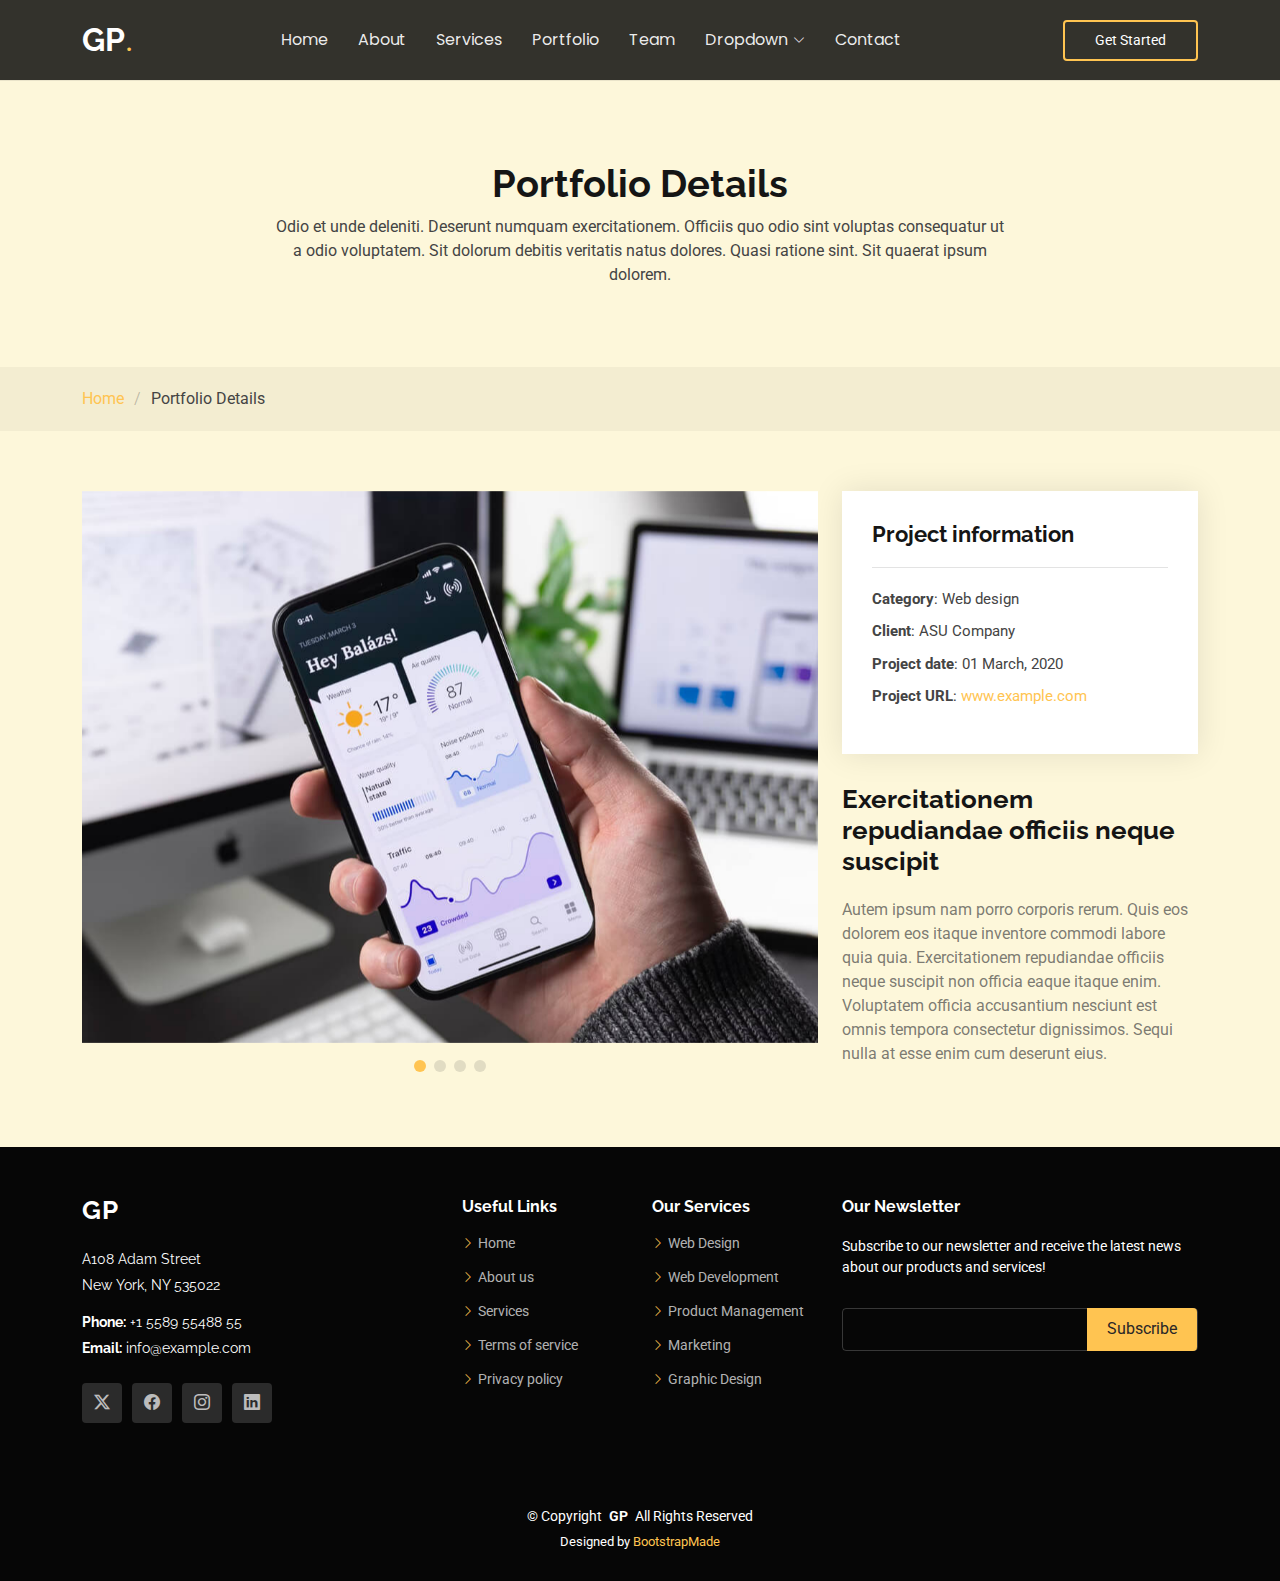
<file: portfolio-details.html>
<!DOCTYPE html>
<html lang="en">

<head>
  <meta charset="utf-8">
  <meta content="width=device-width, initial-scale=1.0" name="viewport">
  <title>Portfolio Details - Gp Bootstrap Template</title>
  <meta name="description" content="">
  <meta name="keywords" content="">

  <!-- Favicons -->
  <link href="assets/img/favicon.png" rel="icon">
  <link href="assets/img/apple-touch-icon.png" rel="apple-touch-icon">

  <!-- Fonts -->
  <link href="https://fonts.googleapis.com" rel="preconnect">
  <link href="https://fonts.gstatic.com" rel="preconnect" crossorigin>
  <link href="https://fonts.googleapis.com/css2?family=Roboto:ital,wght@0,100;0,300;0,400;0,500;0,700;0,900;1,100;1,300;1,400;1,500;1,700;1,900&family=Poppins:ital,wght@0,100;0,200;0,300;0,400;0,500;0,600;0,700;0,800;0,900;1,100;1,200;1,300;1,400;1,500;1,600;1,700;1,800;1,900&family=Raleway:ital,wght@0,100;0,200;0,300;0,400;0,500;0,600;0,700;0,800;0,900;1,100;1,200;1,300;1,400;1,500;1,600;1,700;1,800;1,900&display=swap" rel="stylesheet">

  <!-- Vendor CSS Files -->
  <link href="assets/vendor/bootstrap/css/bootstrap.min.css" rel="stylesheet">
  <link href="assets/vendor/bootstrap-icons/bootstrap-icons.css" rel="stylesheet">
  <link href="assets/vendor/aos/aos.css" rel="stylesheet">
  <link href="assets/vendor/swiper/swiper-bundle.min.css" rel="stylesheet">
  <link href="assets/vendor/glightbox/css/glightbox.min.css" rel="stylesheet">

  <!-- Main CSS File -->
  <link href="assets/css/main.css" rel="stylesheet">

  <!-- =======================================================
  * Template Name: Gp
  * Template URL: https://bootstrapmade.com/gp-free-multipurpose-html-bootstrap-template/
  * Updated: Aug 15 2024 with Bootstrap v5.3.3
  * Author: BootstrapMade.com
  * License: https://bootstrapmade.com/license/
  ======================================================== -->
</head>

<body class="portfolio-details-page">

  <header id="header" class="header d-flex align-items-center position-relative">
    <div class="container-fluid container-xl position-relative d-flex align-items-center justify-content-between">

      <a href="index.html" class="logo d-flex align-items-center me-auto me-lg-0">
        <!-- Uncomment the line below if you also wish to use an image logo -->
        <!-- <img src="assets/img/logo.png" alt=""> -->
        <h1 class="sitename">GP</h1>
        <span>.</span>
      </a>

      <nav id="navmenu" class="navmenu">
        <ul>
          <li><a href="#hero">Home<br></a></li>
          <li><a href="#about">About</a></li>
          <li><a href="#services">Services</a></li>
          <li><a href="#portfolio">Portfolio</a></li>
          <li><a href="#team">Team</a></li>
          <li class="dropdown"><a href="#"><span>Dropdown</span> <i class="bi bi-chevron-down toggle-dropdown"></i></a>
            <ul>
              <li><a href="#">Dropdown 1</a></li>
              <li class="dropdown"><a href="#"><span>Deep Dropdown</span> <i class="bi bi-chevron-down toggle-dropdown"></i></a>
                <ul>
                  <li><a href="#">Deep Dropdown 1</a></li>
                  <li><a href="#">Deep Dropdown 2</a></li>
                  <li><a href="#">Deep Dropdown 3</a></li>
                  <li><a href="#">Deep Dropdown 4</a></li>
                  <li><a href="#">Deep Dropdown 5</a></li>
                </ul>
              </li>
              <li><a href="#">Dropdown 2</a></li>
              <li><a href="#">Dropdown 3</a></li>
              <li><a href="#">Dropdown 4</a></li>
            </ul>
          </li>
          <li><a href="#contact">Contact</a></li>
        </ul>
        <i class="mobile-nav-toggle d-xl-none bi bi-list"></i>
      </nav>

      <a class="btn-getstarted" href="index.html#about">Get Started</a>

    </div>
  </header>

  <main class="main">

    <!-- Page Title -->
    <div class="page-title" data-aos="fade">
      <div class="heading">
        <div class="container">
          <div class="row d-flex justify-content-center text-center">
            <div class="col-lg-8">
              <h1>Portfolio Details</h1>
              <p class="mb-0">Odio et unde deleniti. Deserunt numquam exercitationem. Officiis quo odio sint voluptas consequatur ut a odio voluptatem. Sit dolorum debitis veritatis natus dolores. Quasi ratione sint. Sit quaerat ipsum dolorem.</p>
            </div>
          </div>
        </div>
      </div>
      <nav class="breadcrumbs">
        <div class="container">
          <ol>
            <li><a href="index.html">Home</a></li>
            <li class="current">Portfolio Details</li>
          </ol>
        </div>
      </nav>
    </div><!-- End Page Title -->

    <!-- Portfolio Details Section -->
    <section id="portfolio-details" class="portfolio-details section">

      <div class="container" data-aos="fade-up" data-aos-delay="100">

        <div class="row gy-4">

          <div class="col-lg-8">
            <div class="portfolio-details-slider swiper init-swiper">

              <script type="application/json" class="swiper-config">
                {
                  "loop": true,
                  "speed": 600,
                  "autoplay": {
                    "delay": 5000
                  },
                  "slidesPerView": "auto",
                  "pagination": {
                    "el": ".swiper-pagination",
                    "type": "bullets",
                    "clickable": true
                  }
                }
              </script>

              <div class="swiper-wrapper align-items-center">

                <div class="swiper-slide">
                  <img src="assets/img/portfolio/app-1.jpg" alt="">
                </div>

                <div class="swiper-slide">
                  <img src="assets/img/portfolio/product-1.jpg" alt="">
                </div>

                <div class="swiper-slide">
                  <img src="assets/img/portfolio/branding-1.jpg" alt="">
                </div>

                <div class="swiper-slide">
                  <img src="assets/img/portfolio/books-1.jpg" alt="">
                </div>

              </div>
              <div class="swiper-pagination"></div>
            </div>
          </div>

          <div class="col-lg-4">
            <div class="portfolio-info" data-aos="fade-up" data-aos-delay="200">
              <h3>Project information</h3>
              <ul>
                <li><strong>Category</strong>: Web design</li>
                <li><strong>Client</strong>: ASU Company</li>
                <li><strong>Project date</strong>: 01 March, 2020</li>
                <li><strong>Project URL</strong>: <a href="#">www.example.com</a></li>
              </ul>
            </div>
            <div class="portfolio-description" data-aos="fade-up" data-aos-delay="300">
              <h2>Exercitationem repudiandae officiis neque suscipit</h2>
              <p>
                Autem ipsum nam porro corporis rerum. Quis eos dolorem eos itaque inventore commodi labore quia quia. Exercitationem repudiandae officiis neque suscipit non officia eaque itaque enim. Voluptatem officia accusantium nesciunt est omnis tempora consectetur dignissimos. Sequi nulla at esse enim cum deserunt eius.
              </p>
            </div>
          </div>

        </div>

      </div>

    </section><!-- /Portfolio Details Section -->

  </main>

  <footer id="footer" class="footer dark-background">

    <div class="footer-top">
      <div class="container">
        <div class="row gy-4">
          <div class="col-lg-4 col-md-6 footer-about">
            <a href="index.html" class="logo d-flex align-items-center">
              <span class="sitename">GP</span>
            </a>
            <div class="footer-contact pt-3">
              <p>A108 Adam Street</p>
              <p>New York, NY 535022</p>
              <p class="mt-3"><strong>Phone:</strong> <span>+1 5589 55488 55</span></p>
              <p><strong>Email:</strong> <span>info@example.com</span></p>
            </div>
            <div class="social-links d-flex mt-4">
              <a href=""><i class="bi bi-twitter-x"></i></a>
              <a href=""><i class="bi bi-facebook"></i></a>
              <a href=""><i class="bi bi-instagram"></i></a>
              <a href=""><i class="bi bi-linkedin"></i></a>
            </div>
          </div>

          <div class="col-lg-2 col-md-3 footer-links">
            <h4>Useful Links</h4>
            <ul>
              <li><i class="bi bi-chevron-right"></i> <a href="#"> Home</a></li>
              <li><i class="bi bi-chevron-right"></i> <a href="#"> About us</a></li>
              <li><i class="bi bi-chevron-right"></i> <a href="#"> Services</a></li>
              <li><i class="bi bi-chevron-right"></i> <a href="#"> Terms of service</a></li>
              <li><i class="bi bi-chevron-right"></i> <a href="#"> Privacy policy</a></li>
            </ul>
          </div>

          <div class="col-lg-2 col-md-3 footer-links">
            <h4>Our Services</h4>
            <ul>
              <li><i class="bi bi-chevron-right"></i> <a href="#"> Web Design</a></li>
              <li><i class="bi bi-chevron-right"></i> <a href="#"> Web Development</a></li>
              <li><i class="bi bi-chevron-right"></i> <a href="#"> Product Management</a></li>
              <li><i class="bi bi-chevron-right"></i> <a href="#"> Marketing</a></li>
              <li><i class="bi bi-chevron-right"></i> <a href="#"> Graphic Design</a></li>
            </ul>
          </div>

          <div class="col-lg-4 col-md-12 footer-newsletter">
            <h4>Our Newsletter</h4>
            <p>Subscribe to our newsletter and receive the latest news about our products and services!</p>
            <form action="forms/newsletter.php" method="post" class="php-email-form">
              <div class="newsletter-form"><input type="email" name="email"><input type="submit" value="Subscribe"></div>
              <div class="loading">Loading</div>
              <div class="error-message"></div>
              <div class="sent-message">Your subscription request has been sent. Thank you!</div>
            </form>
          </div>

        </div>
      </div>
    </div>

    <div class="copyright">
      <div class="container text-center">
        <p>© <span>Copyright</span> <strong class="px-1 sitename">GP</strong> <span>All Rights Reserved</span></p>
        <div class="credits">
          <!-- All the links in the footer should remain intact. -->
          <!-- You can delete the links only if you've purchased the pro version. -->
          <!-- Licensing information: https://bootstrapmade.com/license/ -->
          <!-- Purchase the pro version with working PHP/AJAX contact form: [buy-url] -->
          Designed by <a href="https://bootstrapmade.com/">BootstrapMade</a>
        </div>
      </div>
    </div>

  </footer>

  <!-- Scroll Top -->
  <a href="#" id="scroll-top" class="scroll-top d-flex align-items-center justify-content-center"><i class="bi bi-arrow-up-short"></i></a>

  <!-- Preloader -->
  <div id="preloader"></div>

  <!-- Vendor JS Files -->
  <script src="assets/vendor/bootstrap/js/bootstrap.bundle.min.js"></script>
  <script src="assets/vendor/php-email-form/validate.js"></script>
  <script src="assets/vendor/aos/aos.js"></script>
  <script src="assets/vendor/swiper/swiper-bundle.min.js"></script>
  <script src="assets/vendor/glightbox/js/glightbox.min.js"></script>
  <script src="assets/vendor/imagesloaded/imagesloaded.pkgd.min.js"></script>
  <script src="assets/vendor/isotope-layout/isotope.pkgd.min.js"></script>
  <script src="assets/vendor/purecounter/purecounter_vanilla.js"></script>

  <!-- Main JS File -->
  <script src="assets/js/main.js"></script>

</body>

</html>
</file>
<file: assets/css/main.css>
/**
* Template Name: Gp
* Template URL: https://bootstrapmade.com/gp-free-multipurpose-html-bootstrap-template/
* Updated: Aug 15 2024 with Bootstrap v5.3.3
* Author: BootstrapMade.com
* License: https://bootstrapmade.com/license/
*/

/*--------------------------------------------------------------
# Font & Color Variables
# Help: https://bootstrapmade.com/color-system/
--------------------------------------------------------------*/
/* Fonts */
:root {
  --default-font: "Roboto",  system-ui, -apple-system, "Segoe UI", Roboto, "Helvetica Neue", Arial, "Noto Sans", "Liberation Sans", sans-serif, "Apple Color Emoji", "Segoe UI Emoji", "Segoe UI Symbol", "Noto Color Emoji";
  --heading-font: "Raleway",  sans-serif;
  --nav-font: "Poppins",  sans-serif;
}

/* Global Colors - The following color variables are used throughout the website. Updating them here will change the color scheme of the entire website */
:root { 
  --background-color: #fdf7da; /* Background color for the entire website, including individual sections */
  --default-color: #444444; /* Default color used for the majority of the text content across the entire website */
  --heading-color: #151515; /* Color for headings, subheadings and title throughout the website */
  --accent-color: #ffc451; /* Accent color that represents your brand on the website. It's used for buttons, links, and other elements that need to stand out */
  --surface-color: #ffffff; /* The surface color is used as a background of boxed elements within sections, such as cards, icon boxes, or other elements that require a visual separation from the global background. */
  --contrast-color: #312f2f; /* Contrast color for text, ensuring readability against backgrounds of accent, heading, or default colors. */
}

/* Nav Menu Colors - The following color variables are used specifically for the navigation menu. They are separate from the global colors to allow for more customization options */
:root {
  --nav-color: rgba(255, 255, 255, 0.905);  /* The default color of the main navmenu links */
  --nav-hover-color: #ffc451; /* Applied to main navmenu links when they are hovered over or active */
  --nav-mobile-background-color: #ffffff; /* Used as the background color for mobile navigation menu */
  --nav-dropdown-background-color: #ffffff; /* Used as the background color for dropdown items that appear when hovering over primary navigation items */
  --nav-dropdown-color: #212529; /* Used for navigation links of the dropdown items in the navigation menu. */
  --nav-dropdown-hover-color: #ffc451; /* Similar to --nav-hover-color, this color is applied to dropdown navigation links when they are hovered over. */
}

/* Color Presets - These classes override global colors when applied to any section or element, providing reuse of the sam color scheme. */

.light-background {
  --background-color: #f9f9f9;
  --surface-color: #ffffff;
}

.dark-background {
  --background-color: #060606;
  --default-color: #ffffff;
  --heading-color: #ffffff;
  --surface-color: #252525;
  --contrast-color: #2a2727;
}

/* Smooth scroll */
:root {
  scroll-behavior: smooth;
}

/*--------------------------------------------------------------
# General Styling & Shared Classes
--------------------------------------------------------------*/
body {
  color: var(--default-color);
  background-color: var(--background-color);
  font-family: var(--default-font);
}

a {
  color: var(--accent-color);
  text-decoration: none;
  transition: 0.3s;
}

a:hover {
  color: color-mix(in srgb, var(--accent-color), transparent 25%);
  text-decoration: none;
}

h1,
h2,
h3,
h4,
h5,
h6 {
  color: var(--heading-color);
  font-family: var(--heading-font);
}

/* PHP Email Form Messages
------------------------------*/
.php-email-form .error-message {
  display: none;
  background: #df1529;
  color: #ffffff;
  text-align: left;
  padding: 15px;
  margin-bottom: 24px;
  font-weight: 600;
}

.php-email-form .sent-message {
  display: none;
  color: #ffffff;
  background: #059652;
  text-align: center;
  padding: 15px;
  margin-bottom: 24px;
  font-weight: 600;
}

.php-email-form .loading {
  display: none;
  background: var(--surface-color);
  text-align: center;
  padding: 15px;
  margin-bottom: 24px;
}

.php-email-form .loading:before {
  content: "";
  display: inline-block;
  border-radius: 50%;
  width: 24px;
  height: 24px;
  margin: 0 10px -6px 0;
  border: 3px solid var(--accent-color);
  border-top-color: var(--surface-color);
  animation: php-email-form-loading 1s linear infinite;
}

@keyframes php-email-form-loading {
  0% {
    transform: rotate(0deg);
  }

  100% {
    transform: rotate(360deg);
  }
}

/*--------------------------------------------------------------
# Global Header
--------------------------------------------------------------*/
.header {
  --background-color: rgba(0, 0, 0, 0.8);
  --heading-color: #ffffff;
  --contrast-color: #ffffff;
  color: var(--default-color);
  background-color: var(--background-color);
  padding: 10px 0;
  transition: all 0.5s;
  z-index: 997;
}

.header .logo {
  line-height: 1;
}

.header .logo img {
  max-height: 36px;
  margin-right: 8px;
}

.header .logo h1 {
  font-size: 32px;
  margin: 0;
  font-weight: 700;
  color: var(--heading-color);
}

.header .logo span {
  color: var(--accent-color);
  font-size: 32px;
}

.header .btn-getstarted,
.header .btn-getstarted:focus {
  color: var(--contrast-color);
  font-size: 14px;
  padding: 8px 30px;
  margin: 0 0 0 30px;
  border-radius: 4px;
  transition: 0.3s;
  border: 2px solid var(--accent-color);
}

.header .btn-getstarted:hover,
.header .btn-getstarted:focus:hover {
  color: var(--default-color);
  background: var(--accent-color);
}

@media (max-width: 1200px) {
  .header .logo {
    order: 1;
  }

  .header .btn-getstarted {
    order: 2;
    margin: 0 15px 0 0;
    padding: 6px 15px;
  }

  .header .navmenu {
    order: 3;
  }
}

.scrolled .header {
  box-shadow: 0px 0 18px rgba(0, 0, 0, 0.1);
}

/* Index Page Header
------------------------------*/
.index-page .header {
  --background-color: rgba(0, 0, 0, 0);
}

/* Index Page Header on Scroll
------------------------------*/
.index-page.scrolled .header {
  --background-color: rgba(0, 0, 0, 0.8);
}

/*--------------------------------------------------------------
# Navigation Menu
--------------------------------------------------------------*/
/* Navmenu - Desktop */
@media (min-width: 1200px) {
  .navmenu {
    padding: 0;
  }

  .navmenu ul {
    margin: 0;
    padding: 0;
    display: flex;
    list-style: none;
    align-items: center;
  }

  .navmenu li {
    position: relative;
  }

  .navmenu a,
  .navmenu a:focus {
    color: var(--nav-color);
    padding: 18px 15px;
    font-size: 16px;
    font-family: var(--nav-font);
    font-weight: 400;
    display: flex;
    align-items: center;
    justify-content: space-between;
    white-space: nowrap;
    transition: 0.3s;
  }

  .navmenu a i,
  .navmenu a:focus i {
    font-size: 12px;
    line-height: 0;
    margin-left: 5px;
    transition: 0.3s;
  }

  .navmenu li:last-child a {
    padding-right: 0;
  }

  .navmenu li:hover>a,
  .navmenu .active,
  .navmenu .active:focus {
    color: var(--nav-hover-color);
  }

  .navmenu .dropdown ul {
    margin: 0;
    padding: 10px 0;
    background: var(--nav-dropdown-background-color);
    display: block;
    position: absolute;
    visibility: hidden;
    left: 14px;
    top: 130%;
    opacity: 0;
    transition: 0.3s;
    border-radius: 0;
    z-index: 99;
    box-shadow: 0px 0px 30px rgba(0, 0, 0, 0.1);
  }

  .navmenu .dropdown ul li {
    min-width: 200px;
  }

  .navmenu .dropdown ul a {
    padding: 10px 20px;
    font-size: 15px;
    text-transform: none;
    color: var(--nav-dropdown-color);
  }

  .navmenu .dropdown ul a i {
    font-size: 12px;
  }

  .navmenu .dropdown ul a:hover,
  .navmenu .dropdown ul .active:hover,
  .navmenu .dropdown ul li:hover>a {
    background-color: var(--nav-dropdown-hover-color);
  }

  .navmenu .dropdown:hover>ul {
    opacity: 1;
    top: 100%;
    visibility: visible;
  }

  .navmenu .dropdown .dropdown ul {
    top: 0;
    left: -90%;
    visibility: hidden;
  }

  .navmenu .dropdown .dropdown:hover>ul {
    opacity: 1;
    top: 0;
    left: -100%;
    visibility: visible;
  }
}

/* Navmenu - Mobile */
@media (max-width: 1199px) {
  .mobile-nav-toggle {
    color: var(--nav-color);
    font-size: 28px;
    line-height: 0;
    margin-right: 10px;
    cursor: pointer;
    transition: color 0.3s;
  }

  .navmenu {
    padding: 0;
    z-index: 9997;
  }

  .navmenu ul {
    display: none;
    list-style: none;
    position: absolute;
    inset: 60px 20px 20px 20px;
    padding: 10px 0;
    margin: 0;
    border-radius: 6px;
    background-color: var(--nav-mobile-background-color);
    overflow-y: auto;
    transition: 0.3s;
    z-index: 9998;
    box-shadow: 0px 0px 30px rgba(0, 0, 0, 0.1);
  }

  .navmenu a,
  .navmenu a:focus {
    color: var(--nav-dropdown-color);
    padding: 10px 20px;
    font-family: var(--nav-font);
    font-size: 17px;
    font-weight: 500;
    display: flex;
    align-items: center;
    justify-content: space-between;
    white-space: nowrap;
    transition: 0.3s;
  }

  .navmenu a i,
  .navmenu a:focus i {
    font-size: 12px;
    line-height: 0;
    margin-left: 5px;
    width: 30px;
    height: 30px;
    display: flex;
    align-items: center;
    justify-content: center;
    border-radius: 50%;
    transition: 0.3s;
    background-color: color-mix(in srgb, var(--accent-color), white 90%);
  }

  .navmenu a i:hover,
  .navmenu a:focus i:hover {
    background-color: color-mix(in srgb, var(--accent-color), white 90%);
  }

  .navmenu a:hover,
  .navmenu .active,
  .navmenu .active:focus {
    background-color: var(--nav-dropdown-hover-color);
  }

  .navmenu .active i,
  .navmenu .active:focus i {
    transform: rotate(180deg);
  }

  .navmenu .dropdown ul {
    position: static;
    display: none;
    z-index: 99;
    padding: 10px 0;
    margin: 10px 20px;
    background-color: var(--nav-dropdown-background-color);
    border: 1px solid color-mix(in srgb, var(--default-color), transparent 90%);
    box-shadow: none;
    transition: all 0.5s ease-in-out;
  }

  .navmenu .dropdown ul ul {
    background-color: rgba(33, 37, 41, 0.1);
  }

  .navmenu .dropdown>.dropdown-active {
    display: block;
    background-color: rgba(33, 37, 41, 0.03);
  }

  .mobile-nav-active {
    overflow: hidden;
  }

  .mobile-nav-active .mobile-nav-toggle {
    color: #fff;
    position: absolute;
    font-size: 32px;
    top: 15px;
    right: 15px;
    margin-right: 0;
    z-index: 9999;
  }

  .mobile-nav-active .navmenu {
    position: fixed;
    overflow: hidden;
    inset: 0;
    background: rgba(33, 37, 41, 0.8);
    transition: 0.3s;
  }

  .mobile-nav-active .navmenu>ul {
    display: block;
  }
}

/*--------------------------------------------------------------
# Global Footer
--------------------------------------------------------------*/
.footer {
  color: var(--default-color);
  background-color: var(--background-color);
  font-size: 14px;
  position: relative;
}

.footer .footer-top {
  padding: 50px 0;
  background-color: color-mix(in srgb, var(--footer-background-color) 90%, white 10%);
}

.footer .footer-about .logo {
  line-height: 1;
  margin-bottom: 10px;
}

.footer .footer-about .logo img {
  max-height: 40px;
  margin-right: 6px;
}

.footer .footer-about .logo span {
  font-size: 26px;
  font-weight: 700;
  letter-spacing: 1px;
  font-family: var(--heading-font);
  color: var(--heading-color);
}

.footer .footer-about p {
  font-size: 14px;
  font-family: var(--heading-font);
}

.footer .social-links a {
  color: color-mix(in srgb, var(--default-color), transparent 30%);
  background-color: color-mix(in srgb, var(--default-color) 5%, white 10%);
  display: flex;
  align-items: center;
  justify-content: center;
  width: 40px;
  height: 40px;
  border-radius: 4px;
  font-size: 16px;
  margin-right: 10px;
  transition: 0.3s;
}

.footer .social-links a:hover {
  color: var(--contrast-color);
  background-color: var(--accent-color);
}

.footer h4 {
  font-size: 16px;
  font-weight: bold;
  position: relative;
  padding-bottom: 12px;
}

.footer .footer-links {
  margin-bottom: 30px;
}

.footer .footer-links ul {
  list-style: none;
  padding: 0;
  margin: 0;
}

.footer .footer-links ul i {
  margin-right: 4px;
  font-size: 12px;
  line-height: 0;
  color: var(--accent-color);
}

.footer .footer-links ul li {
  padding: 10px 0;
  display: flex;
  align-items: center;
}

.footer .footer-links ul li:first-child {
  padding-top: 0;
}

.footer .footer-links ul a {
  color: color-mix(in srgb, var(--default-color), transparent 30%);
  display: inline-block;
  line-height: 1;
}

.footer .footer-links ul a:hover {
  color: var(--accent-color);
}

.footer .footer-contact p {
  margin-bottom: 5px;
}

.footer .footer-newsletter .newsletter-form {
  margin-top: 30px;
  margin-bottom: 15px;
  padding: 6px 8px;
  position: relative;
  border-radius: 4px;
  border: 1px solid color-mix(in srgb, var(--default-color), transparent 80%);
  display: flex;
  background-color: color-mix(in srgb, var(--footer-background-color) 90%, white 15%);
  transition: 0.3s;
}

.footer .footer-newsletter .newsletter-form:focus-within {
  border-color: var(--accent-color);
}

.footer .footer-newsletter .newsletter-form input[type=email] {
  border: 0;
  padding: 4px;
  width: 100%;
  background-color: color-mix(in srgb, var(--footer-background-color) 90%, white 15%);
  color: var(--default-color);
}

.footer .footer-newsletter .newsletter-form input[type=email]:focus-visible {
  outline: none;
}

.footer .footer-newsletter .newsletter-form input[type=submit] {
  border: 0;
  font-size: 16px;
  padding: 0 20px;
  margin: -7px -8px -7px 0;
  background: var(--accent-color);
  color: var(--contrast-color);
  transition: 0.3s;
  border-radius: 0 4px 4px 0;
}

.footer .footer-newsletter .newsletter-form input[type=submit]:hover {
  background: color-mix(in srgb, var(--accent-color), transparent 20%);
}

.footer .copyright {
  padding: 30px 0;
}

.footer .copyright p {
  margin-bottom: 0;
}

.footer .credits {
  margin-top: 5px;
  font-size: 13px;
}

/*--------------------------------------------------------------
# Preloader
--------------------------------------------------------------*/
#preloader {
  position: fixed;
  inset: 0;
  z-index: 999999;
  overflow: hidden;
  background: #000;
  transition: all 0.6s ease-out;
}

#preloader:before {
  content: "";
  position: fixed;
  top: calc(50% - 30px);
  left: calc(50% - 30px);
  border: 6px solid #ffffff;
  border-color: var(--accent-color) transparent var(--accent-color) transparent;
  border-radius: 50%;
  width: 60px;
  height: 60px;
  animation: animate-preloader 1.5s linear infinite;
}

@keyframes animate-preloader {
  0% {
    transform: rotate(0deg);
  }

  100% {
    transform: rotate(360deg);
  }
}

/*--------------------------------------------------------------
# Scroll Top Button
--------------------------------------------------------------*/
.scroll-top {
  position: fixed;
  visibility: hidden;
  opacity: 0;
  right: 15px;
  bottom: 15px;
  z-index: 99999;
  background-color: var(--accent-color);
  width: 40px;
  height: 40px;
  border-radius: 4px;
  transition: all 0.4s;
}

.scroll-top i {
  font-size: 24px;
  color: var(--contrast-color);
  line-height: 0;
}

.scroll-top:hover {
  background-color: color-mix(in srgb, var(--accent-color), transparent 20%);
  color: var(--contrast-color);
}

.scroll-top.active {
  visibility: visible;
  opacity: 1;
}

/*--------------------------------------------------------------
# Disable aos animation delay on mobile devices
--------------------------------------------------------------*/
@media screen and (max-width: 768px) {
  [data-aos-delay] {
    transition-delay: 0 !important;
  }
}

/*--------------------------------------------------------------
# Global Page Titles & Breadcrumbs
--------------------------------------------------------------*/
.page-title {
  color: var(--default-color);
  background-color: var(--background-color);
  position: relative;
}

.page-title .heading {
  padding: 80px 0;
  border-top: 1px solid color-mix(in srgb, var(--default-color), transparent 90%);
}

.page-title .heading h1 {
  font-size: 38px;
  font-weight: 700;
}

.page-title nav {
  background-color: color-mix(in srgb, var(--default-color), transparent 95%);
  padding: 20px 0;
}

.page-title nav ol {
  display: flex;
  flex-wrap: wrap;
  list-style: none;
  margin: 0;
  padding: 0;
  font-size: 16px;
  font-weight: 400;
}

.page-title nav ol li+li {
  padding-left: 10px;
}

.page-title nav ol li+li::before {
  content: "/";
  display: inline-block;
  padding-right: 10px;
  color: color-mix(in srgb, var(--default-color), transparent 70%);
}

/*--------------------------------------------------------------
# Global Sections
--------------------------------------------------------------*/
section,
.section {
  color: var(--default-color);
  background-color: var(--background-color);
  padding: 60px 0;
  scroll-margin-top: 80px;
  overflow: clip;
}

@media (max-width: 1199px) {

  section,
  .section {
    scroll-margin-top: 58px;
  }
}

/*--------------------------------------------------------------
# Global Section Titles
--------------------------------------------------------------*/
.section-title {
  padding-bottom: 60px;
  position: relative;
}

.section-title h2 {
  font-size: 14px;
  font-weight: 500;
  padding: 0;
  line-height: 1px;
  margin: 0;
  letter-spacing: 1.5px;
  text-transform: uppercase;
  color: color-mix(in srgb, var(--default-color), transparent 50%);
  position: relative;
}

.section-title h2::after {
  content: "";
  width: 120px;
  height: 1px;
  display: inline-block;
  background: var(--accent-color);
  margin: 4px 10px;
}

.section-title p {
  color: var(--heading-color);
  margin: 0;
  font-size: 36px;
  font-weight: 700;
  text-transform: uppercase;
}

/*--------------------------------------------------------------
# Hero Section
--------------------------------------------------------------*/
.hero {
  width: 100%;
  min-height: 100vh;
  position: relative;
  padding: 120px 0 80px 0;
  display: flex;
  align-items: center;
  justify-content: center;
}

.hero img {
  position: absolute;
  inset: 0;
  display: block;
  width: 100%;
  height: 100%;
  object-fit: cover;
  z-index: 1;
}

.hero:before {
  content: "";
  background: color-mix(in srgb, var(--background-color), transparent 30%);
  position: absolute;
  inset: 0;
  z-index: 2;
}

.hero .container {
  position: relative;
  z-index: 3;
}

.hero h2 {
  margin: 0;
  font-size: 56px;
  font-weight: 700;
  font-family: var(--nav-font);
}

.hero h2 span {
  color: var(--accent-color);
}

.hero p {
  margin: 10px 0 0 0;
  font-size: 24px;
  color: color-mix(in srgb, var(--default-color), transparent 30%);
}

.hero .icon-box {
  padding: 30px 20px;
  transition: ease-in-out 0.3s;
  border: 1px solid color-mix(in srgb, var(--default-color), transparent 70%);
  height: 100%;
  text-align: center;
  display: flex;
  flex-direction: column;
  align-items: center;
  justify-content: center;
}

.hero .icon-box i {
  font-size: 32px;
  line-height: 1;
  color: var(--accent-color);
}

.hero .icon-box h3 {
  font-weight: 700;
  margin: 10px 0 0 0;
  padding: 0;
  line-height: 1;
  font-size: 20px;
  line-height: 26px;
}

.hero .icon-box h3 a {
  color: color-mix(in srgb, var(--default-color), transparent 20%);
  transition: ease-in-out 0.3s;
}

.hero .icon-box:hover {
  border-color: var(--accent-color);
}

.hero .icon-box:hover h3 a {
  color: var(--accent-color);
}

@media (max-width: 768px) {
  .hero h2 {
    font-size: 32px;
  }

  .hero p {
    font-size: 18px;
  }
}

/*--------------------------------------------------------------
# About Section
--------------------------------------------------------------*/
.about .content h3 {
  font-size: 1.75rem;
  font-weight: 700;
}

.about .content .fst-italic {
  color: color-mix(in srgb, var(--default-color), var(--contrast-color) 50%);
}

.about .content ul {
  list-style: none;
  padding: 0;
}

.about .content ul li {
  padding: 10px 0 0 0;
  display: flex;
}

.about .content ul i {
  color: var(--accent-color);
  margin-right: 0.5rem;
  line-height: 1.2;
  font-size: 1.25rem;
}

.about .content p:last-child {
  margin-bottom: 0;
}

/*--------------------------------------------------------------
# Clients Section
--------------------------------------------------------------*/
.clients .swiper-slide img {
  opacity: 0.5;
  transition: 0.3s;
  filter: grayscale(100);
}

.clients .swiper-slide img:hover {
  filter: none;
  opacity: 1;
}

.clients .swiper-wrapper {
  height: auto;
}

.clients .swiper-pagination {
  margin-top: 20px;
  position: relative;
}

.clients .swiper-pagination .swiper-pagination-bullet {
  width: 12px;
  height: 12px;
  opacity: 1;
  background-color: color-mix(in srgb, var(--default-color), transparent 80%);
}

.clients .swiper-pagination .swiper-pagination-bullet-active {
  background-color: var(--accent-color);
}

/*--------------------------------------------------------------
# Features Section
--------------------------------------------------------------*/
.features .features-image {
  position: relative;
  min-height: 400px;
}

.features .features-image img {
  position: absolute;
  inset: 0;
  display: block;
  width: 100%;
  height: 100%;
  object-fit: cover;
  z-index: 1;
}

.features .features-item h4 {
  font-size: 20px;
  font-weight: 700;
  margin: 0 0 5px 0;
}

.features .features-item i {
  font-size: 48px;
  color: var(--accent-color);
  margin-right: 20px;
  line-height: 0;
}

.features .features-item p {
  font-size: 15px;
  color: color-mix(in srgb, var(--default-color), transparent 20%);
  margin: 0;
}

/*--------------------------------------------------------------
# Services Section
--------------------------------------------------------------*/
.services .service-item {
  background-color: var(--surface-color);
  text-align: center;
  border: 1px solid color-mix(in srgb, var(--default-color), transparent 85%);
  padding: 80px 20px;
  height: 100%;
  transition: all ease-in-out 0.3s;
}

.services .service-item .icon {
  background: var(--accent-color);
  color: var(--contrast-color);
  margin: 0 auto;
  width: 64px;
  height: 64px;
  border-radius: 4px;
  display: flex;
  align-items: center;
  justify-content: center;
  margin-bottom: 20px;
  transition: 0.3s;
}

.services .service-item .icon i {
  font-size: 28px;
  transition: ease-in-out 0.3s;
}

.services .service-item h3 {
  font-weight: 700;
  margin: 10px 0 15px 0;
  font-size: 22px;
  transition: 0.3s;
}

.services .service-item p {
  line-height: 24px;
  font-size: 14px;
  margin-bottom: 0;
}

.services .service-item:hover {
  box-shadow: 0px 0 25px 0 rgba(0, 0, 0, 0.1);
  transform: translateY(-10px);
}

/*--------------------------------------------------------------
# Call To Action Section
--------------------------------------------------------------*/
.call-to-action {
  padding: 80px 0;
  position: relative;
  clip-path: inset(0);
}

.call-to-action img {
  position: fixed;
  top: 0;
  left: 0;
  display: block;
  width: 100%;
  height: 100%;
  object-fit: cover;
  z-index: 1;
}

.call-to-action:before {
  content: "";
  background: color-mix(in srgb, var(--background-color), transparent 50%);
  position: absolute;
  inset: 0;
  z-index: 2;
}

.call-to-action .container {
  position: relative;
  z-index: 3;
}

.call-to-action h3 {
  font-size: 28px;
  font-weight: 700;
  color: var(--default-color);
}

.call-to-action p {
  color: var(--default-color);
}

.call-to-action .cta-btn {
  font-family: var(--heading-font);
  font-weight: 500;
  font-size: 16px;
  letter-spacing: 1px;
  display: inline-block;
  padding: 12px 40px;
  border-radius: 5px;
  transition: 0.5s;
  margin: 10px;
  border: 2px solid var(--default-color);
  color: var(--default-color);
}

.call-to-action .cta-btn:hover {
  background: var(--accent-color);
  color: var(--background-color);
  border: 2px solid var(--accent-color);
}

/*--------------------------------------------------------------
# Portfolio Section
--------------------------------------------------------------*/
.portfolio .portfolio-filters {
  padding: 0;
  margin: 0 auto 20px auto;
  list-style: none;
  text-align: center;
}

.portfolio .portfolio-filters li {
  cursor: pointer;
  display: inline-block;
  padding: 8px 20px 10px 20px;
  margin: 0;
  font-size: 15px;
  font-weight: 500;
  line-height: 1;
  margin-bottom: 5px;
  border-radius: 4px;
  transition: all 0.3s ease-in-out;
  font-family: var(--heading-font);
}

.portfolio .portfolio-filters li:hover,
.portfolio .portfolio-filters li.filter-active {
  color: var(--contrast-color);
  background-color: var(--accent-color);
}

.portfolio .portfolio-filters li:first-child {
  margin-left: 0;
}

.portfolio .portfolio-filters li:last-child {
  margin-right: 0;
}

@media (max-width: 575px) {
  .portfolio .portfolio-filters li {
    font-size: 14px;
    margin: 0 0 10px 0;
  }
}

.portfolio .portfolio-item {
  position: relative;
  overflow: hidden;
}

.portfolio .portfolio-item .portfolio-info {
  opacity: 0;
  position: absolute;
  left: 12px;
  right: 12px;
  bottom: -100%;
  z-index: 3;
  transition: all ease-in-out 0.5s;
  background: color-mix(in srgb, var(--background-color), transparent 10%);
  padding: 15px;
}

.portfolio .portfolio-item .portfolio-info h4 {
  font-size: 18px;
  font-weight: 600;
  padding-right: 50px;
}

.portfolio .portfolio-item .portfolio-info p {
  color: color-mix(in srgb, var(--default-color), transparent 30%);
  font-size: 14px;
  margin-bottom: 0;
  padding-right: 50px;
}

.portfolio .portfolio-item .portfolio-info .preview-link,
.portfolio .portfolio-item .portfolio-info .details-link {
  position: absolute;
  right: 50px;
  font-size: 24px;
  top: calc(50% - 14px);
  color: color-mix(in srgb, var(--default-color), transparent 30%);
  transition: 0.3s;
  line-height: 0;
}

.portfolio .portfolio-item .portfolio-info .preview-link:hover,
.portfolio .portfolio-item .portfolio-info .details-link:hover {
  color: var(--accent-color);
}

.portfolio .portfolio-item .portfolio-info .details-link {
  right: 14px;
  font-size: 28px;
}

.portfolio .portfolio-item:hover .portfolio-info {
  opacity: 1;
  bottom: 0;
}

/*--------------------------------------------------------------
# Stats Section
--------------------------------------------------------------*/
.stats .stats-item {
  padding: 10px;
}

.stats .stats-item i {
  font-size: 44px;
  color: var(--accent-color);
  line-height: 0;
  margin-right: 15px;
}

.stats .stats-item .purecounter {
  color: var(--heading-color);
  font-size: 40px;
  display: block;
  font-weight: 700;
  line-height: 40px;
}

.stats .stats-item p {
  color: color-mix(in srgb, var(--default-color), transparent 40%);
  padding: 15px 0 0 0;
  margin: 0;
  font-family: var(--heading-font);
  font-size: 14px;
}

/*--------------------------------------------------------------
# Testimonials Section
--------------------------------------------------------------*/
.testimonials {
  padding: 80px 0;
  position: relative;
}

.testimonials:before {
  content: "";
  background: color-mix(in srgb, var(--background-color), transparent 30%);
  position: absolute;
  inset: 0;
  z-index: 2;
}

.testimonials .testimonials-bg {
  position: absolute;
  inset: 0;
  display: block;
  width: 100%;
  height: 100%;
  object-fit: cover;
  z-index: 1;
}

.testimonials .container {
  position: relative;
  z-index: 3;
}

.testimonials .testimonials-carousel,
.testimonials .testimonials-slider {
  overflow: hidden;
}

.testimonials .testimonial-item {
  text-align: center;
}

.testimonials .testimonial-item .testimonial-img {
  width: 100px;
  border-radius: 50%;
  border: 6px solid color-mix(in srgb, var(--default-color), transparent 85%);
  margin: 0 auto;
}

.testimonials .testimonial-item h3 {
  font-size: 20px;
  font-weight: bold;
  margin: 10px 0 5px 0;
}

.testimonials .testimonial-item h4 {
  font-size: 14px;
  margin: 0 0 15px 0;
  color: color-mix(in srgb, var(--default-color), transparent 40%);
}

.testimonials .testimonial-item .stars {
  margin-bottom: 15px;
}

.testimonials .testimonial-item .stars i {
  color: #ffc107;
  margin: 0 1px;
}

.testimonials .testimonial-item .quote-icon-left,
.testimonials .testimonial-item .quote-icon-right {
  color: color-mix(in srgb, var(--default-color), transparent 40%);
  font-size: 26px;
  line-height: 0;
}

.testimonials .testimonial-item .quote-icon-left {
  display: inline-block;
  left: -5px;
  position: relative;
}

.testimonials .testimonial-item .quote-icon-right {
  display: inline-block;
  right: -5px;
  position: relative;
  top: 10px;
  transform: scale(-1, -1);
}

.testimonials .testimonial-item p {
  font-style: italic;
  margin: 0 auto 15px auto;
}

.testimonials .swiper-wrapper {
  height: auto;
}

.testimonials .swiper-pagination {
  margin-top: 20px;
  position: relative;
}

.testimonials .swiper-pagination .swiper-pagination-bullet {
  width: 12px;
  height: 12px;
  background-color: color-mix(in srgb, var(--default-color), transparent 50%);
  opacity: 0.5;
}

.testimonials .swiper-pagination .swiper-pagination-bullet-active {
  background-color: var(--default-color);
  opacity: 1;
}

@media (min-width: 992px) {
  .testimonials .testimonial-item p {
    width: 80%;
  }
}

/*--------------------------------------------------------------
# Team Section
--------------------------------------------------------------*/
.team .team-member {
  background-color: var(--surface-color);
  overflow: hidden;
  border-radius: 5px;
  box-shadow: 0px 2px 15px rgba(0, 0, 0, 0.1);
  height: 100%;
}

.team .team-member .member-img {
  position: relative;
  overflow: hidden;
}

.team .team-member .social {
  position: absolute;
  left: 0;
  bottom: 30px;
  right: 0;
  opacity: 0;
  transition: ease-in-out 0.3s;
  text-align: center;
}

.team .team-member .social a {
  background: color-mix(in srgb, var(--contrast-color), transparent 25%);
  color: color-mix(in srgb, var(--default-color), transparent 20%);
  margin: 0 3px;
  border-radius: 4px;
  width: 36px;
  height: 36px;
  transition: ease-in-out 0.3s;
  display: inline-flex;
  justify-content: center;
  align-items: center;
}

.team .team-member .social a:hover {
  color: var(--contrast-color);
  background: var(--accent-color);
}

.team .team-member .social i {
  font-size: 18px;
  line-height: 0;
}

.team .team-member .member-info {
  padding: 25px 15px;
}

.team .team-member .member-info h4 {
  font-weight: 700;
  margin-bottom: 5px;
  font-size: 18px;
}

.team .team-member .member-info span {
  display: block;
  font-size: 13px;
  font-weight: 400;
  color: color-mix(in srgb, var(--default-color), transparent 40%);
}

.team .team-member:hover .social {
  opacity: 1;
  bottom: 15px;
}

/*--------------------------------------------------------------
# Contact Section
--------------------------------------------------------------*/
.contact .info-item+.info-item {
  margin-top: 40px;
}

.contact .info-item i {
  color: var(--contrast-color);
  background: var(--accent-color);
  font-size: 20px;
  width: 44px;
  height: 44px;
  display: flex;
  justify-content: center;
  align-items: center;
  border-radius: 4px;
  transition: all 0.3s ease-in-out;
  margin-right: 15px;
}

.contact .info-item h3 {
  padding: 0;
  font-size: 18px;
  font-weight: 700;
  margin-bottom: 5px;
}

.contact .info-item p {
  padding: 0;
  margin-bottom: 0;
  font-size: 14px;
}

.contact .php-email-form {
  height: 100%;
}

.contact .php-email-form input[type=text],
.contact .php-email-form input[type=email],
.contact .php-email-form textarea {
  font-size: 14px;
  padding: 10px 15px;
  box-shadow: none;
  border-radius: 0;
  color: var(--default-color);
  background-color: color-mix(in srgb, var(--background-color), transparent 50%);
  border-color: color-mix(in srgb, var(--default-color), transparent 80%);
}

.contact .php-email-form input[type=text]:focus,
.contact .php-email-form input[type=email]:focus,
.contact .php-email-form textarea:focus {
  border-color: var(--accent-color);
}

.contact .php-email-form input[type=text]::placeholder,
.contact .php-email-form input[type=email]::placeholder,
.contact .php-email-form textarea::placeholder {
  color: color-mix(in srgb, var(--default-color), transparent 70%);
}

.contact .php-email-form button[type=submit] {
  color: var(--contrast-color);
  background: var(--accent-color);
  border: 0;
  padding: 10px 30px;
  transition: 0.4s;
  border-radius: 4px;
}

.contact .php-email-form button[type=submit]:hover {
  background: color-mix(in srgb, var(--accent-color), transparent 20%);
}

/*--------------------------------------------------------------
# Portfolio Details Section
--------------------------------------------------------------*/
.portfolio-details .portfolio-details-slider img {
  width: 100%;
}

.portfolio-details .portfolio-details-slider .swiper-pagination {
  margin-top: 20px;
  position: relative;
}

.portfolio-details .portfolio-details-slider .swiper-pagination .swiper-pagination-bullet {
  width: 12px;
  height: 12px;
  background-color: color-mix(in srgb, var(--default-color), transparent 85%);
  opacity: 1;
}

.portfolio-details .portfolio-details-slider .swiper-pagination .swiper-pagination-bullet-active {
  background-color: var(--accent-color);
}

.portfolio-details .portfolio-info {
  background-color: var(--surface-color);
  padding: 30px;
  box-shadow: 0px 0 30px rgba(0, 0, 0, 0.1);
}

.portfolio-details .portfolio-info h3 {
  font-size: 22px;
  font-weight: 700;
  margin-bottom: 20px;
  padding-bottom: 20px;
  border-bottom: 1px solid color-mix(in srgb, var(--default-color), transparent 85%);
}

.portfolio-details .portfolio-info ul {
  list-style: none;
  padding: 0;
  font-size: 15px;
}

.portfolio-details .portfolio-info ul li+li {
  margin-top: 10px;
}

.portfolio-details .portfolio-description {
  padding-top: 30px;
}

.portfolio-details .portfolio-description h2 {
  font-size: 26px;
  font-weight: 700;
  margin-bottom: 20px;
}

.portfolio-details .portfolio-description p {
  padding: 0;
  color: color-mix(in srgb, var(--default-color), transparent 30%);
}

/*--------------------------------------------------------------
# Service Details Section
--------------------------------------------------------------*/
.service-details .service-box {
  background-color: var(--surface-color);
  padding: 20px;
  box-shadow: 0px 2px 20px rgba(0, 0, 0, 0.1);
}

.service-details .service-box+.service-box {
  margin-top: 30px;
}

.service-details .service-box h4 {
  font-size: 20px;
  font-weight: 700;
  border-bottom: 2px solid color-mix(in srgb, var(--default-color), transparent 92%);
  padding-bottom: 15px;
  margin-bottom: 15px;
}

.service-details .services-list {
  background-color: var(--surface-color);
}

.service-details .services-list a {
  color: color-mix(in srgb, var(--default-color), transparent 20%);
  background-color: color-mix(in srgb, var(--default-color), transparent 96%);
  display: flex;
  align-items: center;
  padding: 12px 15px;
  margin-top: 15px;
  transition: 0.3s;
}

.service-details .services-list a:first-child {
  margin-top: 0;
}

.service-details .services-list a i {
  font-size: 16px;
  margin-right: 8px;
  color: var(--accent-color);
}

.service-details .services-list a.active {
  color: var(--contrast-color);
  background-color: var(--accent-color);
}

.service-details .services-list a.active i {
  color: var(--contrast-color);
}

.service-details .services-list a:hover {
  background-color: color-mix(in srgb, var(--accent-color), transparent 95%);
  color: var(--accent-color);
}

.service-details .download-catalog a {
  color: var(--default-color);
  display: flex;
  align-items: center;
  padding: 10px 0;
  transition: 0.3s;
  border-top: 1px solid color-mix(in srgb, var(--default-color), transparent 90%);
}

.service-details .download-catalog a:first-child {
  border-top: 0;
  padding-top: 0;
}

.service-details .download-catalog a:last-child {
  padding-bottom: 0;
}

.service-details .download-catalog a i {
  font-size: 24px;
  margin-right: 8px;
  color: var(--accent-color);
}

.service-details .download-catalog a:hover {
  color: var(--accent-color);
}

.service-details .help-box {
  background-color: var(--accent-color);
  color: var(--contrast-color);
  margin-top: 30px;
  padding: 30px 15px;
}

.service-details .help-box .help-icon {
  font-size: 48px;
}

.service-details .help-box h4,
.service-details .help-box a {
  color: var(--contrast-color);
}

.service-details .services-img {
  margin-bottom: 20px;
}

.service-details h3 {
  font-size: 26px;
  font-weight: 700;
}

.service-details p {
  font-size: 15px;
}

.service-details ul {
  list-style: none;
  padding: 0;
  font-size: 15px;
}

.service-details ul li {
  padding: 5px 0;
  display: flex;
  align-items: center;
}

.service-details ul i {
  font-size: 20px;
  margin-right: 8px;
  color: var(--accent-color);
}

/*--------------------------------------------------------------
# Starter Section Section
--------------------------------------------------------------*/
.starter-section {
  /* Add your styles here */
}
</file>
